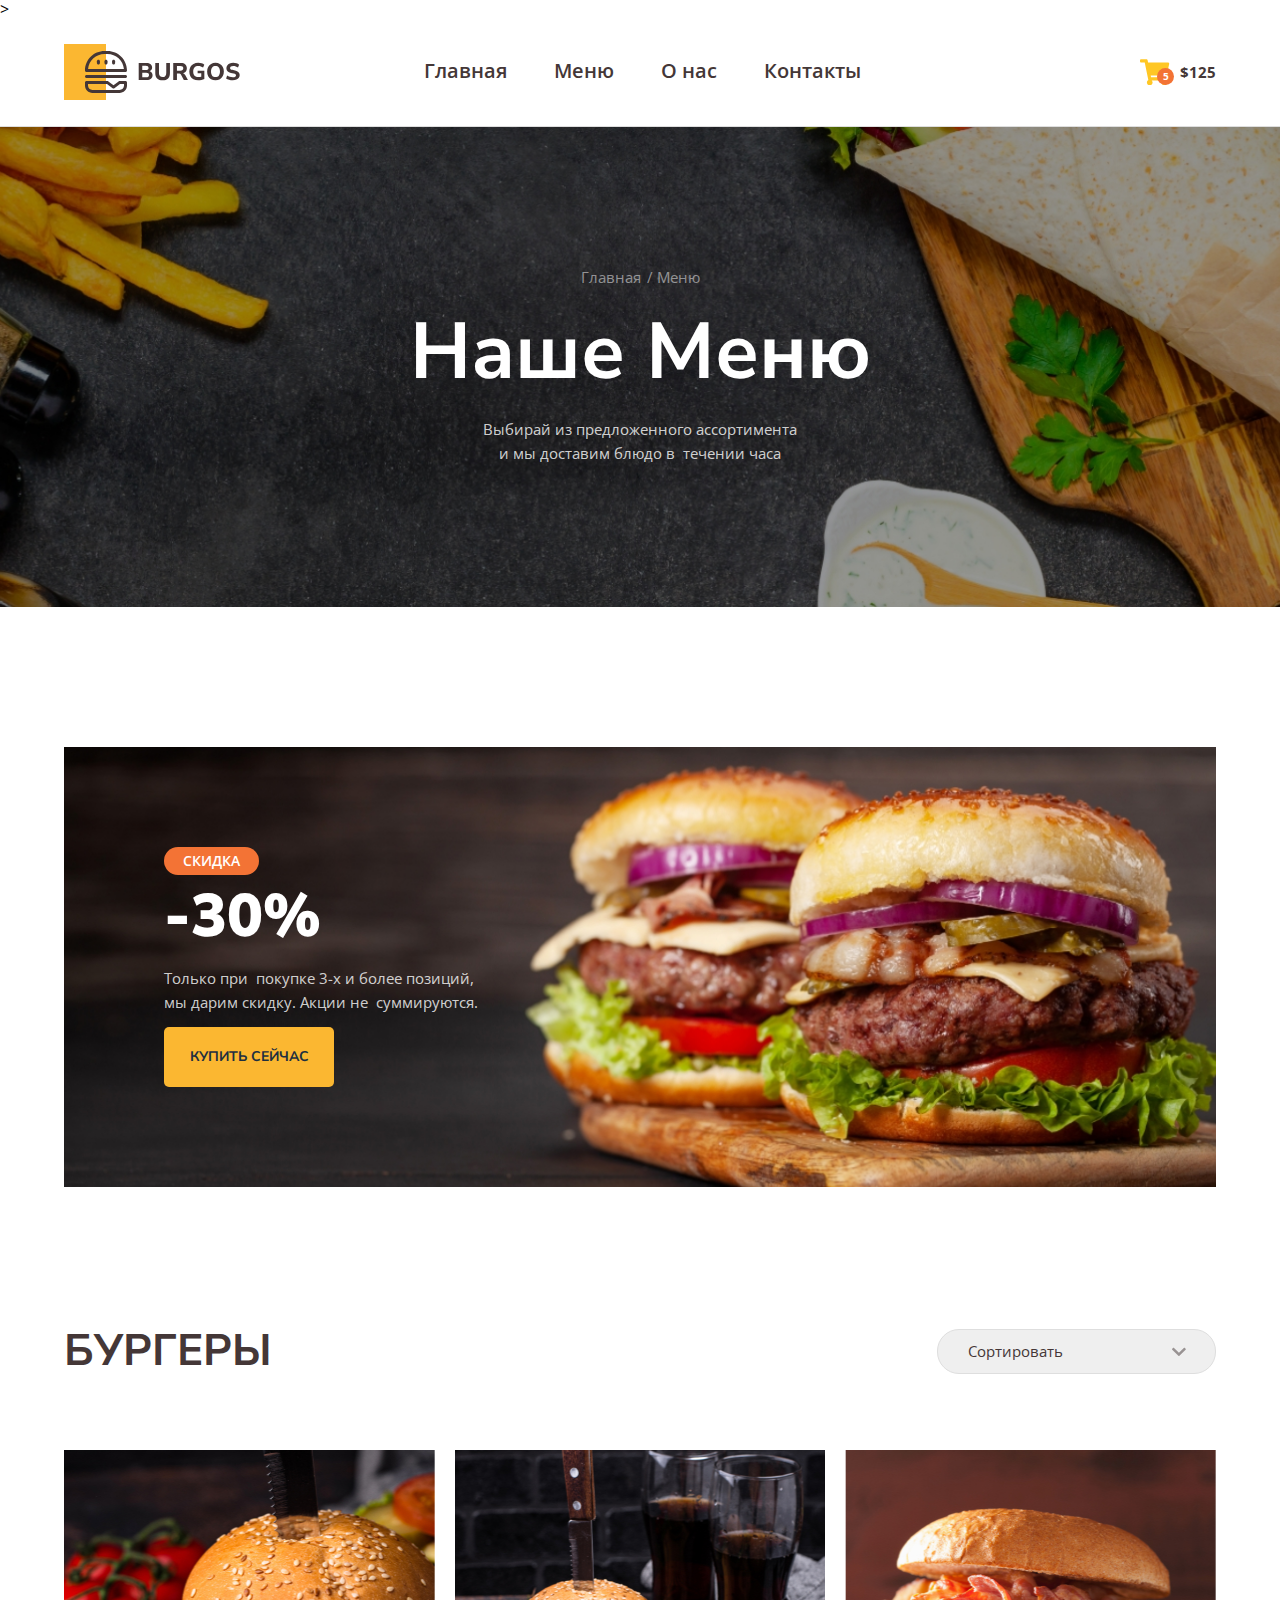
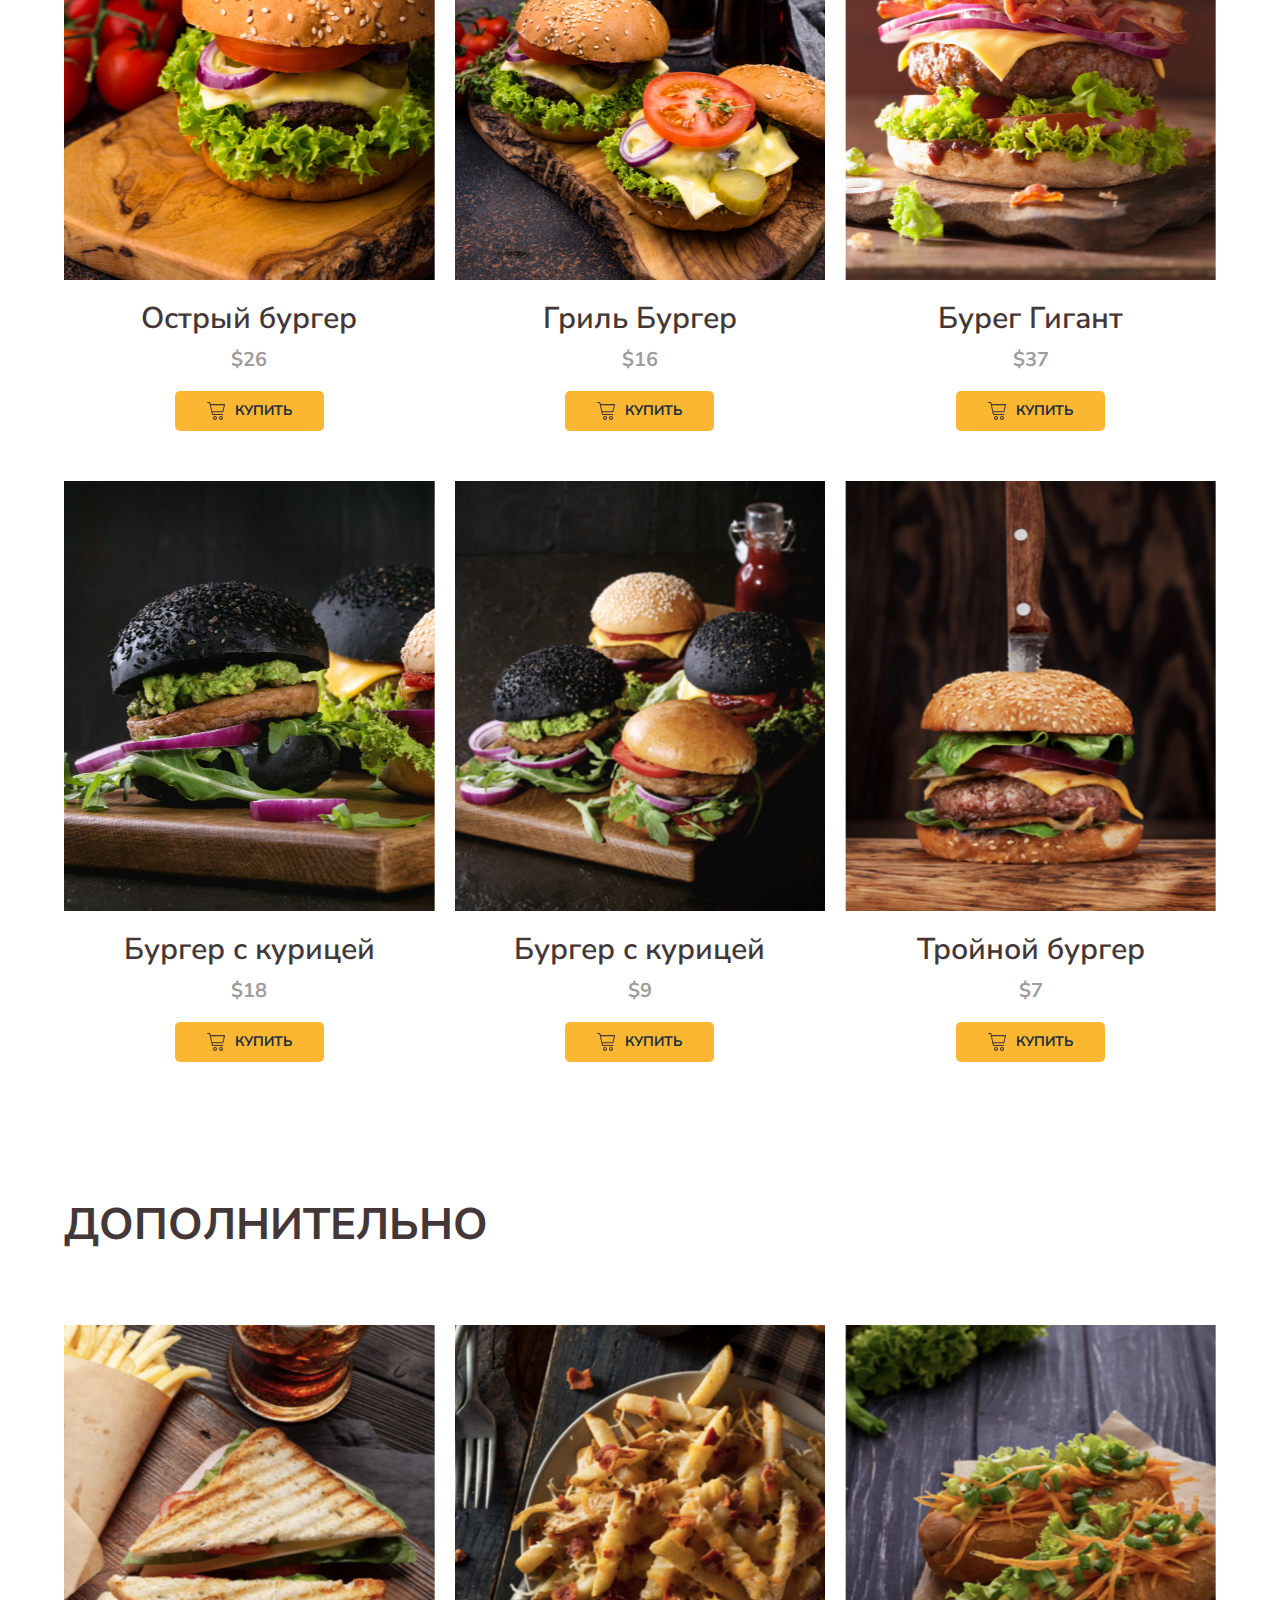
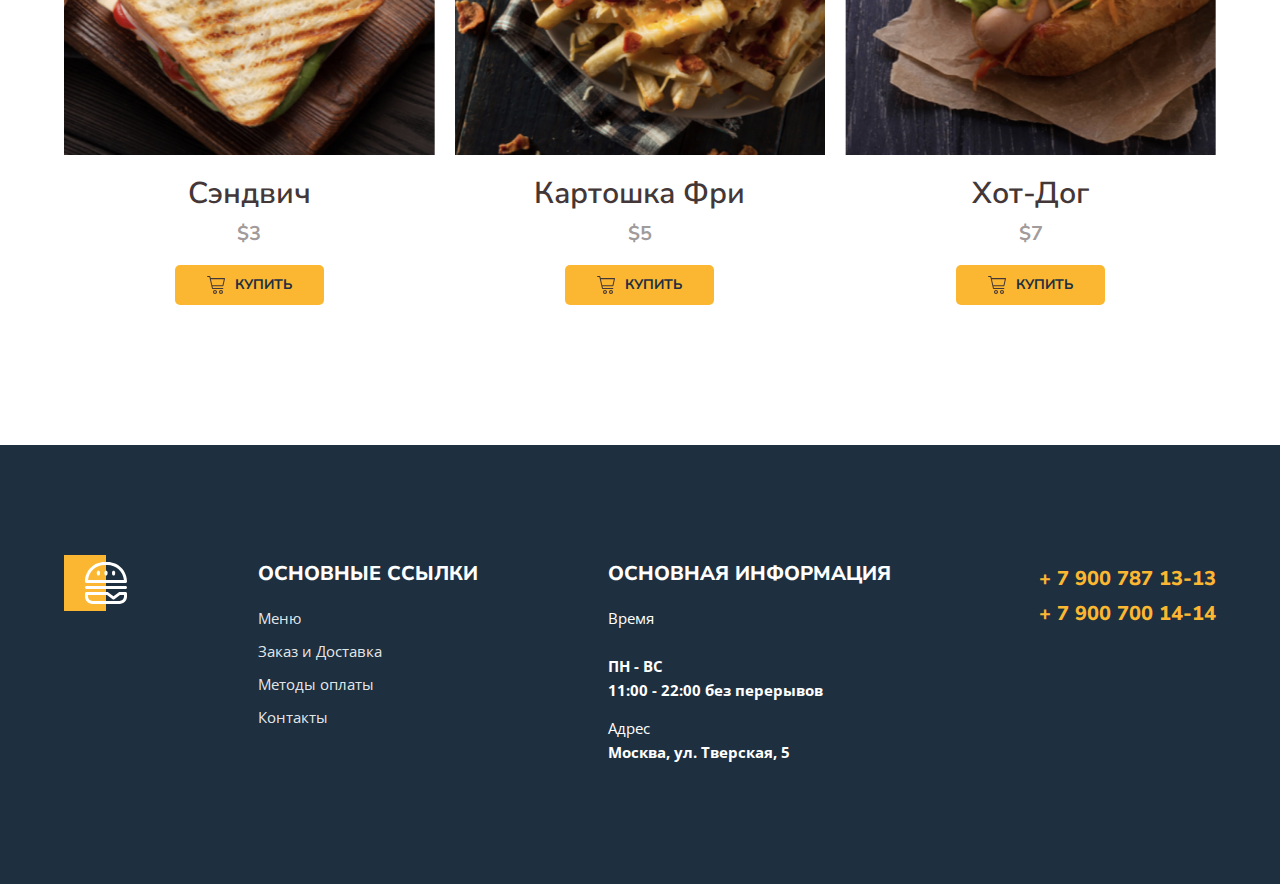
<file: index.html>
<!DOCTYPE html>
<html lang="ru">

<head>
    <meta charset="UTF-8">
    <meta name="viewport" content="width=device-width, initial-scale=1.0">
    <title>Burger</title>
    <link rel="preconnect" href="https://fonts.googleapis.com">
    <link rel="preconnect" href="https://fonts.gstatic.com" crossorigin>
    <link
        href="https://fonts.googleapis.com/css2?family=Nunito+Sans:ital,opsz,wght@0,6..12,200..1000;1,6..12,200..1000&family=Open+Sans:ital,wght@0,300..800;1,300..800&display=swap"
        rel="stylesheet">
    <link rel="stylesheet" href="./css/normalize.min.css">
    <link rel="stylesheet" href="./css/style.css">
    <link rel="shortcut icon" href="./favicon/favicon.ico">
    <link rel="icon" href="./favicon/favicon.svg" type="image/svg+xml">>

</head>

<body>
    <header class="header" id="headerTop">
        <div class="container">
            <div class="header-wrapper">
                <button class="burger-menu" onclick="openModal()"></button>
                <div class="logo">
                </div>
                <nav class="nav">
                    <a href="#" class="nav-link">Главная</a>
                    <a href="index.html" class="nav-link">Меню</a>
                    <a href="#" class="nav-link">О нас</a>
                    <a href="contact.html" class="nav-link">Контакты</a>
                </nav>
                <a href="#" class="cart">$125<span class="cart-count">5</span></a>
            </div>
        </div>
    </header>
    <section class="hero">
        <div class="container">
            <ul class="breadcrumbs">
                <li class="breadcrumbs-item"><a class="breadcrumbs-link" href="#">Главная</a></li>
                <li class="breadcrumbs-item">Меню</li>
            </ul>
            <h1 class="hero-title">Наше меню</h1>
            <p class="hero-description">Выбирай из предложенного ассортимента и мы доставим блюдо в&nbsp; течении часа
            </p>

        </div>
    </section>
    <section class="banner">
        <div class="container">
            <div class="banner-wrapper">
                <h2 class="banner-title"><span>Скидка</span>-30%</h2>
                <p class="banner-description">Только при&nbsp; покупке 3-х и более позиций, мы дарим скидку. Акции
                    не&nbsp; суммируются.</p>
                <a href="#menuBurger" type="button" class="banner-btn
                ">Купить сейчас</a>
            </div>
        </div>
    </section>
    <main>
        <section id="menuBurger">
            <div class="container">
                <div class="menu">
                    <div class="menu-header">
                        <h2 class="menu_title">Бургеры</h2>
                        <select class="menu-select">
                            <option value="Сортировать" disabled selected>Сортировать</option>
                            <option value="По умолчанию">По умолчанию</option>
                            <option value="По возрастанию цены">По возрастанию цены</option>
                            <option value="о убыванию цены">По убыванию цены</option>
                        </select>
                    </div>
                    <div class="menu-box">
                        <div class="menu-item">
                            <div class="menu-thumb">
                                <img src="./img/menu/01.jpg" alt="Острый бургер">
                            </div>
                            <h3 class="menu-name">Острый бургер</h3>
                            <p class="menu-price">$26</p>
                            <button type="button" class="menu-btn">Купить</button>
                        </div>
                        <div class="menu-item">
                            <div class="menu-thumb">
                                <img src="./img/menu/02.jpg" alt="Гриль Бургер">
                            </div>
                            <h3 class="menu-name">Гриль Бургер</h3>
                            <p class="menu-price">$16</p>
                            <button type="button" class="menu-btn">Купить</button>
                        </div>
                        <div class="menu-item">
                            <div class="menu-thumb">
                                <img src="./img/menu/03.jpg" alt="Бурег Гигант">
                            </div>
                            <h3 class="menu-name">Бурег Гигант</h3>
                            <p class="menu-price">$37</p>
                            <button type="button" class="menu-btn">Купить</button>
                        </div>
                        <div class="menu-item">
                            <div class="menu-thumb">
                                <img src="./img/menu/04.jpg" alt="Бургер с курицей">
                            </div>
                            <h3 class="menu-name">Бургер с курицей</h3>
                            <p class="menu-price">$18</p>
                            <button type="button" class="menu-btn">Купить</button>
                        </div>
                        <div class="menu-item">
                            <div class="menu-thumb">
                                <img src="./img/menu/05.jpg" alt="Бургер с курицей">
                            </div>
                            <h3 class="menu-name">Бургер с курицей</h3>
                            <p class="menu-price">$9</p>
                            <button type="button" class="menu-btn">Купить</button>
                        </div>
                        <div class="menu-item">
                            <div class="menu-thumb">
                                <img src="./img/menu/06.jpg" alt="Тройной бургер">
                            </div>
                            <h3 class="menu-name">Тройной бургер</h3>
                            <p class="menu-price">$7</p>
                            <button type="button" class="menu-btn">Купить</button>
                        </div>
                    </div>
                </div>
            </div>
        </section>
        <section>
            <div class="container">
                <div class="menu">
                    <div class="menu-header">
                        <h2 class="menu_title">Дополнительно</h2>
                    </div>
                    <div class="menu-box _additionally">
                        <div class="menu-item _additionally">
                            <div class="menu-thumb">
                                <img src="./img/menu/01-additionally.png" alt="Сэндвич">
                            </div>
                            <div class="menu-info">
                                <h3 class="menu-name">Сэндвич</h3>
                                <p class="menu-price">$3</p>
                                <button type="button" class="menu-btn">Купить</button>
                            </div>

                        </div>
                        <div class="menu-item _additionally">
                            <div class="menu-thumb">
                                <img src="./img/menu/02-additionally.png" alt="Картошка Фри">
                            </div>
                            <div class="menu-info">
                                <h3 class="menu-name">Картошка Фри</h3>
                                <p class="menu-price">$5</p>
                                <button type="button" class="menu-btn">Купить</button>
                            </div>
                        </div>
                        <div class="menu-item _additionally">
                            <div class="menu-thumb">
                                <img src="./img/menu/03-additionally.png" alt="Хот-Дог">
                            </div>
                            <div class="menu-info">
                                <h3 class="menu-name">Хот-Дог</h3>
                                <p class="menu-price">$7</p>
                                <button type="button" class="menu-btn">Купить</button>
                            </div>
                        </div>
                    </div>
                </div>
            </div>
        </section>
    </main>
    <footer class="footer">
        <div class="container">
            <div class="footer-wrapper">
                <a href="#" class="footer-logo"></a>
                <div class="footer-item">
                    <h3 class="footer-title">основные ссылки</h3>
                    <nav class="footer-nav">
                        <a class="footer-link" href="index.html">Меню</a>
                        <a class="footer-link" href="#">Заказ и Доставка</a>
                        <a class="footer-link" href="#">Методы оплаты</a>
                        <a class="footer-link" href="contact.html">Контакты</a>
                    </nav>
                    <a class="footer-tel _mobile" href="tel: + 7 900 787 13-13">+ 7 900 787 13-13</a>
                    <a class="footer-tel _mobile" href="tel: + 7 900 700 14-14">+ 7 900 700 14-14</a>
                </div>
                <div class="footer-item">
                    <h3 class="footer-title">основная информация</h3>
                    <ul class="footer-list">
                        <li class="footer-list-item">
                            <span>Время</span> <br>
                            ПН - ВС <br>
                            11:00 - 22:00 без перерывов
                        </li>
                        <li class="footer-list-item">
                            <span>Адрес</span>
                            Москва, ул. Тверская, 5
                        </li>
                    </ul>
                </div>
                <div class="footer-item">
                    <a class="footer-tel" href="tel: + 7 900 787 13-13">+ 7 900 787 13-13</a>
                    <a class="footer-tel" href="tel: + 7 900 700 14-14">+ 7 900 700 14-14</a>
                </div>
            </div>
        </div>
    </footer>
    <a href="#headerTop" class="button-up hidden" id="btnUp">Наверх</a>
    <div class="modal" id="modal">
        <nav class="nav _modal">
            <a href="#" class="nav-link">Главная</a>
            <a href="index.html" class="nav-link">Меню</a>
            <a href="#" class="nav-link">О нас</a>
            <a href="contact.html" class="nav-link">Контакты</a>
        </nav>
        <button class="modal-close" onclick="closeModal()"></button>
    </div>
    <script src="./script/script.js"></script>

</body>

</html>
</file>
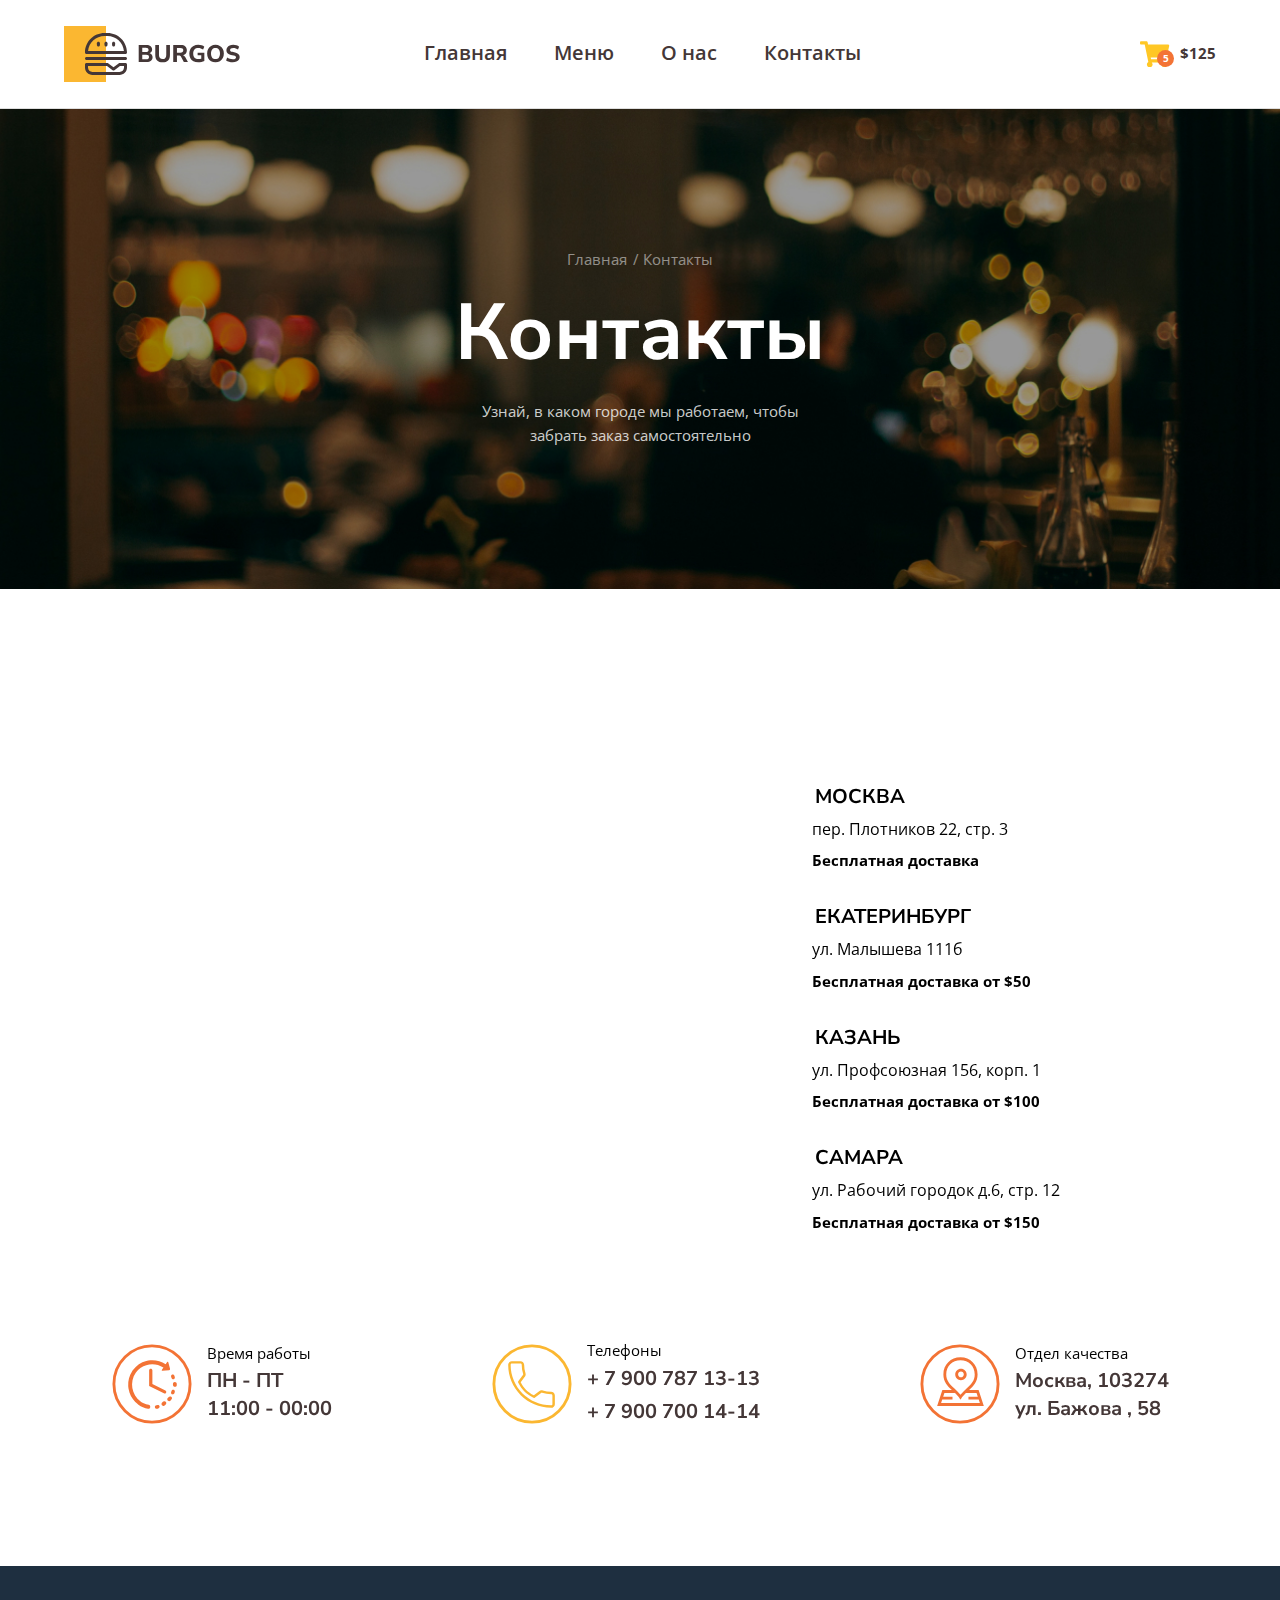
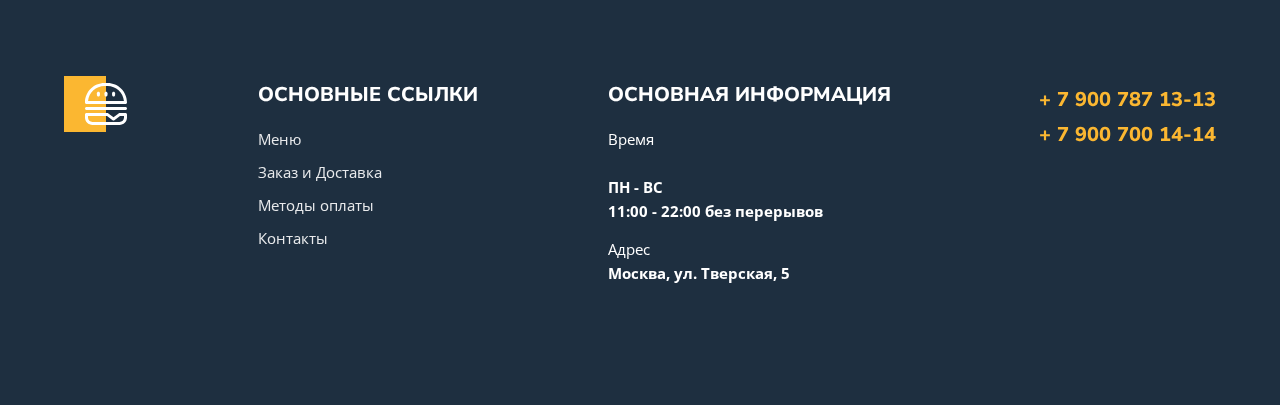
<file: contact.html>
<!DOCTYPE html>
<html lang="ru">

<head>
    <meta charset="UTF-8">
    <meta name="viewport" content="width=device-width, initial-scale=1.0">
    <title>Burger</title>
    <link rel="preconnect" href="https://fonts.googleapis.com">
    <link rel="preconnect" href="https://fonts.gstatic.com" crossorigin>
    <link
        href="https://fonts.googleapis.com/css2?family=Nunito+Sans:ital,opsz,wght@0,6..12,200..1000;1,6..12,200..1000&family=Open+Sans:ital,wght@0,300..800;1,300..800&display=swap"
        rel="stylesheet">
    <link rel="stylesheet" href="./css/normalize.min.css">
    <link rel="stylesheet" href="./css/style.css">
</head>

<body>
    <header class="header">
        <div class="container">
            <div class="header-wrapper">
                <div class="logo">
                </div>
                <nav class="nav">
                    <a href="#" class="nav-link">Главная</a>
                    <a href="index.html" class="nav-link">Меню</a>
                    <a href="#" class="nav-link">О нас</a>
                    <a href="contact.html" class="nav-link">Контакты</a>
                </nav>
                <a href="#" class="cart">$125<span class="cart-count">5</span></a>
            </div>
        </div>
    </header>
    <section class="hero hero-contact">
        <div class="container">
            <ul class="breadcrumbs">
                <li class="breadcrumbs-item"><a class="breadcrumbs-link" href="#">Главная</a></li>
                <li class="breadcrumbs-item">Контакты</li>
            </ul>
            <h1 class="hero-title">Контакты</h1>
            <p class="hero-description">Узнай, в каком городе мы работаем, чтобы забрать заказ самостоятельно
            </p>

        </div>
    </section>
    <main>
        <div class="container">
            <div class="contact">
                <div class="contact-main">
                    <div class="contact-map">
                        <iframe
                            src="https://yandex.ru/map-widget/v1/?um=constructor%3Ac1b5ffbca54ee7ec031ee5bc97c2b8f8afcd44ab2403b0bccdcad1d5d7991b50&amp;source=constructor"
                            width="100%" height="550" frameborder="0"></iframe>
                    </div>
                    <ul class="contact-adress">
                        <li>
                            <span>Москва</span>
                            пер. Плотников 22, стр. 3
                            <span>Бесплатная доставка</span>
                        </li>
                        <li>
                            <span>Екатеринбург</span>
                            ул. Малышева 111б
                            <span>Бесплатная доставка от $50</span>
                        </li>
                        <li>
                            <span>Казань</span>
                            ул. Профсоюзная 156, корп. 1
                            <span>Бесплатная доставка от $100</span>
                        </li>
                        <li>
                            <span>Самара</span>
                            ул. Рабочий городок д.6, стр. 12
                            <span>Бесплатная доставка от $150</span>
                        </li>
                    </ul>
                </div>
                <ul class="contact-additionally">
                    <li>
                        <span>
                            Время работы
                            <span class="contact-info">
                                ПН - ПТ<br>
                                11:00 - 00:00
                            </span>
                        </span>
                    </li>
                    <li>
                        <span>
                            Телефоны
                            <a class="contact-tel" href="tel:+79007871313">+ 7 900 787 13-13</a>
                            <a class="contact-tel" href="tel:+79007001414">+ 7 900 700 14-14</a>
                        </span>
                    </li>
                    <li>
                        <span>
                            Отдел качества
                            <span class="contact-info">
                                Москва, 103274<br>
                                ул. Бажова , 58
                            </span>
                        </span>

                    </li>
                </ul>
            </div>
        </div>
    </main>
    <footer class="footer">
        <div class="container">
            <div class="footer-wrapper">
                <a href="#" class="footer-logo"></a>
                <div class="footer-item">
                    <h3 class="footer-title">основные ссылки</h3>
                    <nav class="footer-nav">
                        <a class="footer-link" href="#">Меню</a>
                        <a class="footer-link" href="#">Заказ и Доставка</a>
                        <a class="footer-link" href="#">Методы оплаты</a>
                        <a class="footer-link" href="#">Контакты</a>
                    </nav>
                </div>
                <div class="footer-item">
                    <h3 class="footer-title">основная информация</h3>
                    <ul class="footer-list">
                        <li class="footer-list-item">
                            <span>Время</span> <br>
                            ПН - ВС <br>
                            11:00 - 22:00 без перерывов
                        </li>
                        <li class="footer-list-item">
                            <span>Адрес</span>
                            Москва, ул. Тверская, 5
                        </li>
                    </ul>
                </div>
                <div class="footer-item">
                    <a class="footer-tel" href="tel: + 7 900 787 13-13">+ 7 900 787 13-13</a>
                    <a class="footer-tel" href="tel: + 7 900 700 14-14">+ 7 900 700 14-14</a>
                </div>
            </div>
        </div>
    </footer>

</body>

</html>
</file>
<file: css/style.css>
:root {
    --open-sans: "Open Sans", sans-serif;
    --nunito-sans: "Nunito Sans", sans-serif;

    --accent-light: #FBB731;
    --accent-dark: #f37335;
    --dark: #443737;
    --light: #FFFFFF;
    --light-rgb: 255, 255, 255;
    --line: #dedede;

    --tr: .2s;
}

body {
    font-family: var(--open-sans)
}

a {
    text-decoration: none;
}

.container {
    width: 100%;
    max-width: 1182px;
    margin: 0 auto;
    padding-left: 15px;
    padding-right: 15px;
    box-sizing: border-box;
}

/* Header */

.header {
    border-bottom: 1px solid var(--line);
}


.header-wrapper {
    display: flex;
    align-items: center;
    gap: 56px;
    padding-top: 26px;
    padding-bottom: 26px;
}

.burger-menu {
    display: none;
    width: 34px;
    height: 22px;
    background-image: url(../img/Menu.svg);
    background-repeat: no-repeat;
    background-size: contain;
    background-color: transparent;
    border: none;
}


.logo {
    display: block;
    width: 176px;
    height: 56px;
    background-image: url(../img/Logo.svg);
    background-repeat: no-repeat;
    background-size: contain;
}

.nav {
    flex-grow: 1;
    display: flex;
    gap: 47px;
    margin-left: min(10vw, 140px);
}


.nav-link {
    color: var(--dark);
    font-size: 20px;
    font-weight: 600;

}

.nav-link::after {
    content: '';
    display: block;
    width: 100%;
    height: 3px;
    background-color: transparent;
    border-radius: 1, 5px;
    transition: var(--tr);
}

.nav-link:hover::after {
    background-color: var(--accent-light);
}

.cart {
    display: flex;
    align-items: center;
    gap: 10px;
    color: var(--dark);
    font-size: 15px;
    font-weight: 700;
    position: relative;
}

.cart::before {
    content: '';
    display: block;
    width: 30px;
    height: 26px;
    background-image: url(../img/cart.svg);
    background-repeat: no-repeat;
    block-size: contain;
}

.cart-count {
    display: flex;
    align-items: center;
    justify-content: center;
    width: 17px;
    height: 17px;
    font-size: 10px;
    color: var(--light);
    background-color: var(--accent-dark);
    border-radius: 100%;
    position: absolute;
    left: 17px;
    bottom: 0px;
}



.button-up {
    position: fixed;
    right: 10px;
    bottom: 10px;
    font-size: 14px;
    font-family: var(--nunito-sans);
    font-weight: 700;
    text-align: center;
    padding: 5px 10px;
    text-transform: uppercase;
    text-decoration: none;
    color: #1E2F40;
    background-color: var(--accent-light);
    border: none;
    /* в кнопках обязательно указывать */
    border-radius: 5px;
    transition: var(--tr);
}

.button-up:hover {
    background-color: var(--accent-dark);
}

.button-up.hidden {
    opacity: 0;

}

.button-up.visible {
    opacity: 1;

}

/* Hero */
.hero {
    background-image: url(../img/hero.jpeg);
    background-repeat: no-repeat;
    background-size: cover;
    background-position: center center;
    text-align: center;
    padding-top: 142px;
    padding-bottom: 142px;
}

.hero-contact {
    background-image: url(../img/hero-contact.jpg);

}

.breadcrumbs {
    display: flex;
    align-items: center;
    justify-content: center;
    gap: 16px;
    list-style-type: none;
    padding-left: 0;
    color: rgba(var(--light-rgb), .5);
    font-size: 15px;
    margin-top: 0;
    margin-bottom: 0;
}

.breadcrumbs-item {
    position: relative;
}

.breadcrumbs-item:not(:last-child)::after {
    content: '/';
    position: absolute;
    right: -12px;
}

.breadcrumbs-link {
    color: rgba(var(--light-rgb), .5);
    transition: var(--tr);
}

.breadcrumbs-link:hover {
    color: var(--accent-light);
}

.hero-title {
    color: var(--light);
    font-family: var(--nunito-sans);
    font-size: 79px;
    font-weight: 700;
    text-transform: capitalize;
    margin-top: 20px;
    margin-bottom: 20px;
}

.hero-description {
    max-width: 320px;
    margin: 0 auto;
    color: rgba(var(--light-rgb), .8);
    font-size: 15px;
    line-height: 160%;
    /* Записывать лучше в процентах */
}

/* Banner */

.banner {
    margin-top: 140px;
}

.banner-wrapper {
    background-image: url(../img/banner.jpeg);
    background-repeat: no-repeat;
    background-size: cover;
    padding: 100px;
}

.banner-title {
    color: var(--light);
    font-family: var(--nunito-sans);
    font-size: 60px;
    font-weight: 900;
    line-height: 126%;
    text-transform: uppercase;
    margin-top: 0;
    /* сброс параметра, так как есть уже отступ в 100px и будет лишним */
    margin-bottom: 11px;
}

.banner-title span {
    display: block;
    max-width: 95px;
    color: var(--light);
    font-family: var(--open-sans);
    font-size: 14px;
    font-weight: 600;
    line-height: 128%;
    text-transform: uppercase;
    text-align: center;
    background-color: var(--accent-dark);
    border-radius: 14px;
    padding: 5px 0px;
    margin-bottom: 4px;
}

.banner-description {
    max-width: 328px;
    margin-top: 0;
    /* сброс параметра, так как тэг <p> всегда имеет отступ сверху, а от загаловка уже выставлен отступ*/
    margin-bottom: 13px;
    color: rgba(var(--light-rgb), .8);
    font-size: 15px;
    font-style: normal;
    font-weight: 400;
    line-height: 160%;
}

.banner-btn {
    display: block;
    max-width: 170px;

    font-size: 14px;
    font-family: var(--nunito-sans);
    font-weight: 700;
    text-align: center;
    padding: 22px 0;
    text-transform: uppercase;
    text-decoration: none;
    color: #1E2F40;
    background-color: var(--accent-light);
    border: none;
    /* в кнопках обязательно указывать */
    border-radius: 5px;
    transition: var(--tr);
}

.banner-btn:hover {
    background-color: var(--accent-dark);
}

/* Menu */

.menu-header {
    display: flex;
    align-items: center;
    justify-content: space-between;
    margin-top: 100px;
    margin-bottom: 34px;

}

.menu_title {
    padding-top: 0;
    padding-bottom: 0;
    font-family: var(--nunito-sans);
    font-weight: 700;
    font-size: 44px;
    line-height: 127%;
    text-transform: uppercase;
    color: var(--dark);
}

.menu-select {
    color: var(--dark);
    font-size: 15px;
    appearance: none;
    flex-basis: 279px;
    background-image: url(../img/arrow.svg);
    background-size: 14px 10px;
    background-repeat: no-repeat;
    background-position: 89% center;
    border: 1px solid var(--line);
    padding: 13px 30px;
    border-radius: 22px;
}

.menu-box {
    display: grid;
    grid-template-columns: repeat(3, 1fr);
    grid-template-rows: auto;
    gap: 50px 20px;

}

.menu-item {
    font-family: var(--nunito-sans);
    text-align: center;

}

.menu-thumb {
    width: 100%;
    height: 430px;
    position: relative;
    overflow: hidden;
    margin-bottom: 20px;
}

.menu-thumb img {
    width: 100%;
    height: 100%;
    position: absolute;
    left: 50%;
    top: 50%;
    transform: translate(-50%, -50%);
    object-fit: cover;

}

.menu-name {
    font-weight: 600;
    font-size: 30px;
    line-height: 126%;
    color: var(--dark);
    margin-top: 0;
    margin-bottom: 10px;
}

.menu-price {
    font-weight: 700;
    font-size: 20px;
    color: rgba(68, 55, 55, 0.5);
    margin-top: 0;
    margin-bottom: 20px;
}

.menu-btn {
    display: flex;
    align-items: center;
    justify-content: center;
    gap: 10px;
    margin: 0 auto;
    font-size: 14px;
    font-family: var(--nunito-sans);
    font-weight: 700;
    padding: 11px 32px;
    text-transform: uppercase;
    text-decoration: none;
    color: #1E2F40;
    background-color: var(--accent-light);
    border: none;
    border-radius: 5px;
    transition: var(--tr);
}

.menu-btn::before {
    content: '';
    display: block;
    width: 18px;
    height: 18px;
    background-image: url(../img/menu/cart-btn.svg);
    background-repeat: no-repeat;
    /* block-size: contain; */
}

.menu-btn:hover {
    background-color: var(--accent-dark);
}

/* Footer */

.footer {
    background-color: #1e2f40;
    margin-top: 140px;
    padding-top: 110px;
    padding-bottom: 120px;
}

.footer-wrapper {
    display: flex;
    justify-content: space-between;
    gap: 15px;

}

.footer-logo {
    display: block;
    width: 63px;
    height: 56px;
    background-image: url(../img/menu/logo-light-min.svg);
    background-repeat: no-repeat;
    background-size: contain;
}

.footer-title {
    font-family: var(--nunito-sans);
    font-weight: 800;
    font-size: 20px;
    line-height: 190%;
    text-transform: uppercase;
    color: var(--light);
    margin-top: 0;
    margin-bottom: 13px;
}

.footer-nav {
    display: flex;
    flex-direction: column;
    gap: 9px;
}

.footer-link {
    font-size: 15px;
    line-height: 160%;
    color: rgba(var(--light-rgb), .9);
    transition: var(--tr);
}

.footer-link:hover {
    color: var(--accent-light);

}

.footer-list {
    list-style-type: none;
    padding-left: 0;
    margin: 0;
}

.footer-list-item {
    font-weight: 700;
    font-size: 15px;
    line-height: 160%;
    color: var(--light);

}

.footer-list-item span {
    display: block;
    font-weight: 400;
    color: rgba(var(--light-rgb) .9);
}

.footer-list-item:not(:last-child) {
    margin-bottom: 14px;
}

.footer-item:last-child {
    flex-basis: 194px;
}



.footer-tel {
    display: block;
    font-family: var(--nunito-sans);
    font-weight: 800;
    text-align: right;
    font-size: 20px;
    text-transform: uppercase;
    color: var(--accent-light);
    margin-top: 12px;
    transition: var(--tr);
}

.footer-tel._mobile {
    display: none;
}




.footer-tel:hover {
    color: var(--light);
}

/* Contact */

.contact-main {
    display: flex;
    align-items: center;
    gap: 20px;
    max-width: 1057px;
    margin: 140px auto 60px;
}

.contact-map {
    flex-basis: 680px;
}

.contact-adress {
    flex-basis: calc(100% - 680px - 20px);
    list-style-type: none;
    padding-left: 0;
}

.contact-adress>li:not(:last-child) {
    margin-bottom: 26px;
}

.contact-adress>li>span {
    display: block;
    font-size: 15px;
    line-height: 160%;
}

.contact-adress>li>span:first-child {
    font-family: var(--nunito-sans);
    font-size: 20px;
    font-weight: 700;
    line-height: 190%;
    text-transform: uppercase;
    margin-left: 3px;
    margin-bottom: 4px;
}

.contact-adress>li>span:last-child {
    font-weight: 700;
    margin-top: 10px;
}

.contact-additionally {
    display: flex;
    justify-content: space-between;
    gap: 20px;
    max-width: 1057px;
    list-style-type: none;
    padding-left: 0;
    margin: 0 auto;
}

.contact-additionally>li {
    font-size: 15px;
    display: flex;
    align-items: center;
    gap: 15px;
}

.contact-additionally>li::before {
    content: '';
    display: block;
    width: 80px;
    height: 80px;
    background-repeat: no-repeat;
    background-size: cover;
}

.contact-additionally>li:nth-child(1):before {
    background-image: url(../img/contact/01.svg);
}

.contact-additionally>li:nth-child(2):before {
    background-image: url(../img/contact/02.svg);
}

.contact-additionally>li:nth-child(3):before {
    background-image: url(../img/contact/03.svg);
}

.contact-info,
.contact-tel {
    display: block;
    color: var(--dark);
    font-family: var(--nunito-sans);
    font-size: 20px;
    font-weight: 700;
    line-height: 140%;
    margin-top: 5px;
}

.contact-tel {
    transition: var(--tr);
}

.contact-tel:hover {
    color: var(--accent-light);
}

.modal {
    display: none;
}


/* Media */

@media (max-width:1080px) {
    .header-wrapper {
        gap: 40px;
    }

    .nav {
        margin-left: 0;
        gap: min(3vw, 30px);
    }
}

@media (max-width:768px) {
    .logo {
        width: 150px;
        height: 47.81px;
    }

    .header-wrapper {
        gap: 45px;
    }

    .nav {
        gap: 22px;
    }

    .banner {
        margin-top: 72px;
    }

    .banner-wrapper {
        padding: 100px 40px;
    }

    .menu-header {
        margin-top: 80px;
    }

    .menu-box {
        grid-template-columns: repeat(2, 1fr);
    }

    .menu-box._additionally {
        grid-template-columns: 1fr;
    }

    .menu-item._additionally {
        display: flex;
        align-items: center;
        gap: 20px;
    }

    .menu-item._additionally .menu-thumb {
        flex-basis: calc(60% - 20px);
        height: 260px;
        margin-bottom: 0;
    }

    .menu-item._additionally .menu-info {
        flex-basis: 40%;
    }

    .footer {
        padding-top: 62px;
        padding-bottom: 71px;
    }

    .footer-nav {
        margin-bottom: 20px;
    }

    .footer-item:last-child {
        display: none;
    }

    .footer-tel._mobile {
        display: block;
        text-align: left;
    }


}

@media (max-width: 730px) {
    .header-wrapper {
        gap: 21px;
        padding-top: 19px;
        padding-bottom: 19px;
    }

    .nav {
        display: none;
    }

    .nav._modal {
        display: flex;
        flex-direction: column;
    }

    .nav-link::after {
        display: none;
    }

    .burger-menu {
        display: block;
    }

    .logo {
        width: 116px;
        height: 37px;
        flex-grow: 1;
    }

    .modal {
        width: 100%;
        max-width: 500px;
        background-color: #fff8dc;
        padding: 40px 15px;
        position: absolute;
        top: 0;
        box-sizing: border-box;
        left: 0;
        right: 0;
        margin: 0 auto;
        text-align: center;
        transition: var(--tr);
    }

    .modal-close {
        display: block;
        width: 22px;
        height: 22px;
        background-image: url(../img/close.svg);
        background-repeat: no-repeat;
        background-size: contain;
        background-color: transparent;
        border: none;
        position: absolute;
        top: 20px;
        right: 20px;
    }

    .hero {
        padding-top: 57px;
        padding-bottom: 55px;
    }

    .breadcrumbs {
        font-size: 14px;
    }

    .hero-title {
        font-size: 38px;
        margin-top: 28px;
        margin-bottom: 13px;
    }

    .hero-description {
        font-size: 12px;
        line-height: 166%;
    }

    .banner {
        margin-top: 33px;
    }

    .banner-wrapper {
        padding: 36px 15px 30px 15px;
    }

    .banner-title {
        margin-bottom: 9px;
    }

    .banner-description {
        font-size: 14px;
        margin-bottom: 20px;
        max-width: 220px;
    }

    .banner-btn {
        max-width: 198px;
    }

    .menu-header {
        margin-top: 58px;
        margin-bottom: 30px;
    }

    .menu_title {
        font-size: 27px;
    }

    .menu-select {
        font-size: 12px;
        flex-basis: 136px;
        width: 136px;
        background-position: 93% center;
        padding: 13px 15px;
    }

    .menu-box {
        gap: 24px 20px;
    }

    .menu-thumb {
        margin-bottom: 10px;
        height: 50vw;
    }

    .menu-item._additionally .menu-thumb {
        height: 30vw;
    }

    .menu-name {
        font-size: 13px;
        margin-bottom: 8px;
    }

    .menu-price {
        font-size: 12px;
        margin-bottom: 14px;
    }

    .menu-btn {
        padding: 11px 22px;
    }

    .footer {
        margin-top: 80px;
    }

    .footer-wrapper {
        flex-direction: column;
        gap: 35px;
        position: relative;
    }

    .footer-logo {
        margin-bottom: 9px;
    }

    .footer-tel._mobile {
        position: absolute;
        top: -13px;
        right: 0;
    }

    .footer-tel._mobile+.footer-tel._mobile {
        top: 24px;
    }

    .footer-title {
        font-size: 18px;
    }

    .footer-nav {
        margin-bottom: 0;
    }

}

@media (max-width: 450px) {
    .menu-item._additionally .menu-thumb {
        flex-basis: calc(100% - 130px - 20px);
        height: 38vw;
    }

    .menu-item._additionally .menu-info {
        flex-basis: 130px;
    }


}
</file>
